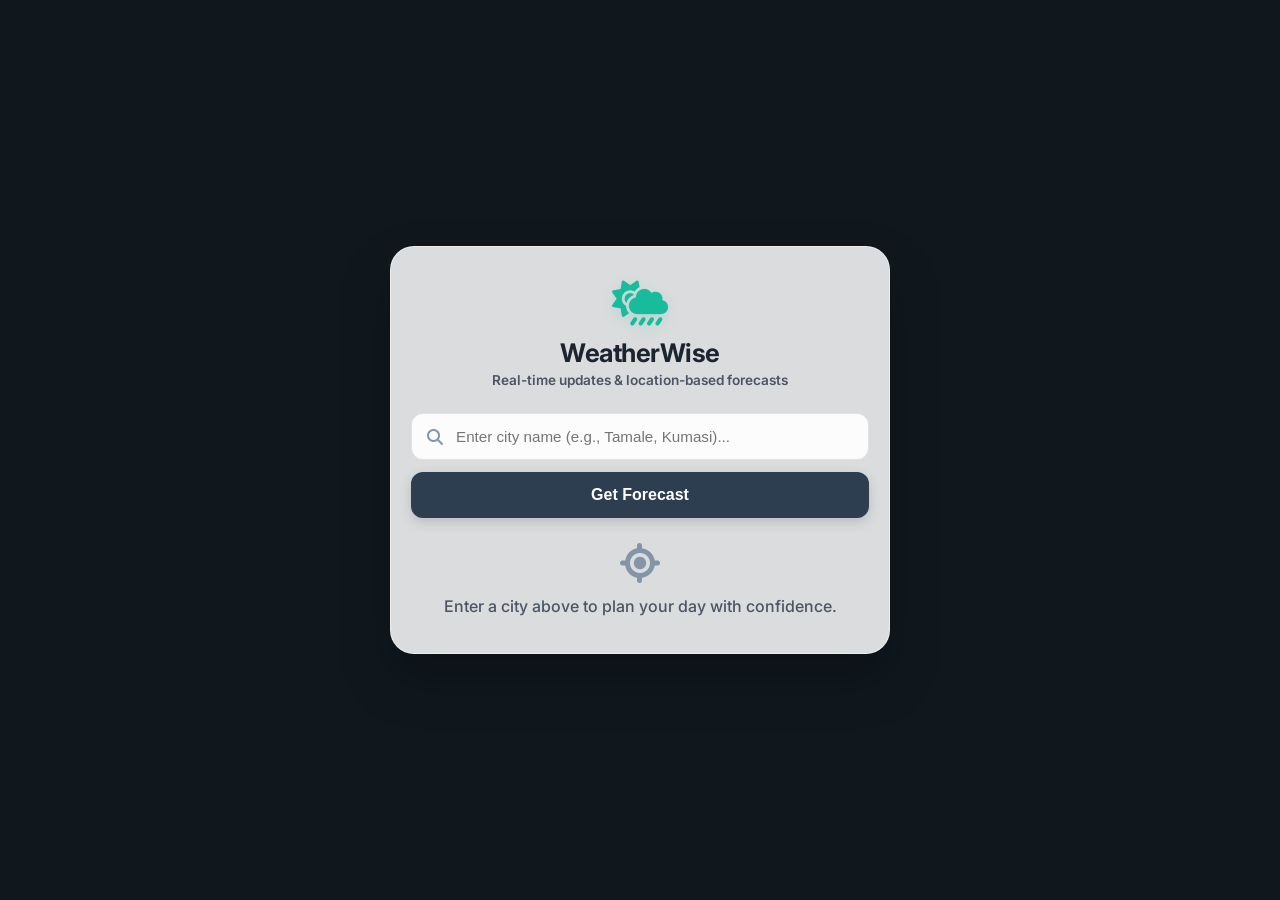
<file: weather APP/index.html>
<!DOCTYPE html>
<html lang="en">
<head>
    <meta charset="UTF-8">
    <meta name="viewport" content="width=device-width, initial-scale=1.0">
    <title>WeatherWise Forecast App</title>
    
    <link rel="stylesheet" href="style.css">
    
    <link href="https://fonts.googleapis.com/css2?family=Inter:wght@400;500;600;700&display=swap" rel="stylesheet">
    <link rel="stylesheet" href="https://cdnjs.cloudflare.com/ajax/libs/font-awesome/6.4.0/css/all.min.css">
</head>
<body>

    <div class="bg-overlay"></div>

    <div class="card">
        
        <header class="app-header">
            <i class="fa-solid fa-cloud-sun-rain app-logo"></i>
            <h1>WeatherWise</h1>
            <p class="tagline">Real-time updates & location-based forecasts</p>
        </header>
        
        <div class="search-box">
            <div class="input-wrapper">
                <i class="fa-solid fa-magnifying-glass search-icon"></i>
                <input type="text" id="cityInput" placeholder="Enter city name (e.g., Tamale, Kumasi)..." autocomplete="off">
            </div>
            <button id="loadBtn">Get Forecast</button>
        </div>
        
        <main id="weatherDisplay">
            <div class="welcome-slate">
                <i class="fa-solid fa-location-crosshairs placeholder-icon"></i>
                <p>Enter a city above to plan your day with confidence.</p>
            </div>
        </main>
        
        <div id="errorMsg" class="glass-card error-box" style="display: none;">
            <i class="fa-solid fa-triangle-exclamation me-2"></i>
            <span class="error-text"></span>
        </div>
        
    </div>

    <script src="script.js"></script>
</body>
</html>
</file>
<file: weather APP/style.css>
/* ==========================================================================
   1. Global Reset & Core Layout Setup
   ========================================================================== */
* {
    box-sizing: border-box;
    margin: 0;
    padding: 0;
}

body {
    font-family: 'Inter', sans-serif;
    display: flex;
    justify-content: center;
    align-items: center;
    min-height: 100vh;
    padding: 20px;
    overflow-x: hidden;
    position: relative;
    background-color: #1a252f;
}

.bg-overlay {
    position: fixed;
    top: 0;
    left: 0;
    width: 100%;
    height: 100%;
    background: linear-gradient(rgba(0, 0, 0, 0.35), rgba(0, 0, 0, 0.35)), 
                url('https://images.unsplash.com/photo-1534088568595-a066f410bcda?q=80&w=2000&auto=format&fit=crop') no-repeat center center;
    background-size: cover;
    z-index: -1;
}

/* ==========================================================================
   2. Main Glassmorphism Card Layout
   ========================================================================== */
.card {
    background: rgba(255, 255, 255, 0.85);
    backdrop-filter: blur(25px);
    -webkit-backdrop-filter: blur(25px);
    border: 1px solid rgba(255, 255, 255, 0.45);
    border-radius: 24px;
    padding: 35px 20px;
    width: 100%;
    max-width: 500px; /* Roomy floor scaling space to prevent data crushing */
    box-shadow: 0 25px 50px rgba(0, 0, 0, 0.25);
    transition: transform 0.3s ease;
}

/* ==========================================================================
   3. Header & Branding Section
   ========================================================================== */
.app-header {
    text-align: center;
    margin-bottom: 25px;
}

.app-logo {
    color: #18bc9c;
    font-size: 2.8rem;
    margin-bottom: 10px;
    filter: drop-shadow(0 4px 6px rgba(24, 188, 156, 0.2));
}

h1 {
    font-size: 1.6rem;
    font-weight: 700;
    color: #1a252f !important;
    letter-spacing: -0.5px;
}

.tagline {
    font-size: 0.85rem;
    color: #4b5563 !important;
    margin-top: 4px;
    font-weight: 600;
}

/* ==========================================================================
   4. Search Box & Inputs
   ========================================================================== */
.search-box {
    display: flex;
    flex-direction: column;
    gap: 12px;
    margin-bottom: 25px;
}

.input-wrapper {
    position: relative;
    display: flex;
    align-items: center;
}

.search-icon {
    position: absolute;
    left: 16px;
    color: #8395a7;
    font-size: 1rem;
}

#cityInput {
    width: 100%;
    padding: 14px 16px 14px 44px;
    font-size: 0.95rem;
    font-weight: 500;
    color: #2c3e50;
    background: rgba(255, 255, 255, 0.9);
    border: 1px solid rgba(0, 0, 0, 0.1);
    border-radius: 12px;
    outline: none;
    transition: all 0.2s ease;
}

#cityInput:focus {
    border-color: #18bc9c;
    background: #ffffff;
    box-shadow: 0 0 0 3px rgba(24, 188, 156, 0.2);
}

#loadBtn {
    background-color: #2c3e50;
    color: white;
    border: none;
    padding: 14px;
    font-size: 1rem;
    font-weight: 600;
    border-radius: 12px;
    cursor: pointer;
    width: 100%;
    transition: all 0.2s ease;
    box-shadow: 0 4px 12px rgba(44, 62, 80, 0.2);
}

#loadBtn:hover {
    background-color: #1a252f;
    transform: translateY(-1px);
}

#loadBtn:disabled {
    background-color: #bdc3c7;
    cursor: not-allowed;
    transform: none;
}

/* ==========================================================================
   5. Dynamic Weather Display Rendering
   ========================================================================== */
.welcome-slate {
    text-align: center;
    color: #4b5563;
    font-weight: 500;
    line-height: 1.4;
}

.placeholder-icon {
    font-size: 2.5rem;
    color: #8395a7;
    margin-bottom: 12px;
}

.current-weather {
    width: 100%;
    display: flex;
    flex-direction: column;
    align-items: center;
    justify-content: center;
    animation: fadeIn 0.4s ease forwards;
}

.location {
    font-size: 1.3rem;
    font-weight: 600;
    color: #1a252f !important;
    margin-bottom: 5px;
    text-align: center;
}

.temp-display {
    display: flex;
    align-items: center;
    justify-content: center;
    gap: 15px;
    margin: 10px 0;
}

.temperature {
    font-size: 3.5rem;
    font-weight: 700;
    color: #1a252f !important;
}

.weather-status-icon {
    font-size: 3rem;
    color: #f39c12;
    filter: drop-shadow(0 2px 4px rgba(0,0,0,0.1));
}

.condition {
    font-size: 1rem;
    text-transform: capitalize;
    color: #4b5563 !important;
    font-weight: 600;
    margin-bottom: 5px;
}

.details-grid {
    display: grid;
    grid-template-columns: 1fr 1fr 1fr;
    gap: 8px;
    width: 100%;
    margin-top: 15px;
    border-top: 1px solid rgba(0, 0, 0, 0.08);
    padding-top: 15px;
}

.detail-item {
    background: rgba(255, 255, 255, 0.65) !important;
    border: 1px solid rgba(0, 0, 0, 0.05);
    padding: 10px 4px;
    border-radius: 8px;
    font-size: 0.8rem;
    color: #4b5563;
    font-weight: 500;
    text-align: center;
}

.detail-item strong {
    display: block;
    color: #1a252f !important;
    font-size: 1rem;
    margin-top: 4px;
    font-weight: 700;
}

/* ==========================================================================
   5b. Weekly Forecast Expansion Drawer Styling
   ========================================================================== */
.weekly-toggle-btn {
    width: 100%;
    background-color: #18bc9c;
    color: white;
    border: none;
    outline: none;
    margin-top: 20px;
    padding: 12px;
    border-radius: 10px;
    font-size: 0.95rem;
    font-weight: 600;
    cursor: pointer;
    display: inline-flex;
    align-items: center;
    justify-content: center;
    gap: 8px;
    transition: background-color 0.2s, transform 0.1s;
    box-shadow: 0 4px 10px rgba(24, 188, 156, 0.15);
}

.weekly-toggle-btn:hover {
    background-color: #128f76;
}

.weekly-toggle-btn:active {
    transform: scale(0.99);
}

/* Scrollable Container Window */
.weekly-forecast-container {
    width: 100%;
    margin-top: 15px;
    max-height: 340px;
    overflow-y: auto;
    overflow-x: auto; /* Handles desktop overflow and responsive mobile scrolling swipe bands */
    padding-right: 2px;
    border-top: 1px dashed rgba(0, 0, 0, 0.1);
    position: relative; /* Set local context bounds coordinate space for sticky pinning */
}

.weekly-forecast-container::-webkit-scrollbar {
    width: 5px;
    height: 5px; /* Size profile map rules for horizontal viewport scrollbars */
}
.weekly-forecast-container::-webkit-scrollbar-thumb {
    background: #bdc3c7;
    border-radius: 10px;
}

/* Flexible Grid Alignment Wrapper Block */
.weekly-list-wrapper {
    display: flex;
    flex-direction: column;
    gap: 8px;
    padding-top: 0px; /* Aligns header to the container's top edge */
    min-width: 440px; /* Enforces structural width floor layout so boxes never squash on small viewports */
    animation: fadeIn 0.35s ease forwards;
}

/* Sticky Column Header Banner - Anchors smoothly and scales full-width */
.weekly-headers-banner {
    position: sticky;
    top: 0;
    z-index: 10;
    background: #fdfdfd; /* Solid background prevents text bleed-through when scrolling */
    display: flex;
    align-items: center;
    justify-content: space-between;
    padding: 10px 8px 6px 8px;
    margin-bottom: 4px;
    font-size: 0.68rem;
    font-weight: 700;
    color: #7f8c8d;
    text-transform: uppercase;
    letter-spacing: 0.3px;
    border-bottom: 1px solid rgba(0, 0, 0, 0.05);
    width: 100%; /* Spans the minimum layout bounds entirely */
}

.hdr-day {
    min-width: 55px;
    text-align: left;
    flex-shrink: 0;
}

.hdr-cond {
    min-width: 40px;
    text-align: center;
    flex-shrink: 0;
}

.hdr-metrics-group {
    display: flex;
    gap: 5px;
    align-items: center;
    flex-shrink: 0;
}

.hdr-lbl {
    width: 66px; /* Width floor parameters matching data data capsules below */
    text-align: center;
    font-size: 0.62rem;
    line-height: 1.1;
}

.hdr-lbl i {
    display: block;
    font-size: 0.72rem;
    margin-bottom: 2px;
}

/* Row Boxes Layout */
.weekly-row {
    display: flex;
    align-items: center;
    justify-content: space-between;
    background: rgba(255, 255, 255, 0.5);
    border: 1px solid rgba(0, 0, 0, 0.03);
    padding: 10px 8px;
    border-radius: 10px;
    gap: 4px;
    width: 100%;
}

.weekly-date-box {
    display: flex;
    flex-direction: column;
    text-align: left;
    min-width: 55px;
    flex-shrink: 0;
}

.weekly-day-title {
    font-size: 0.85rem;
    font-weight: 700;
    color: #1a252f;
}

.weekly-calendar-sub {
    font-size: 0.72rem;
    color: #7f8c8d;
    font-weight: 500;
}

.weekly-icon-col {
    font-size: 1.2rem;
    color: #34495e;
    min-width: 40px;
    display: flex;
    align-items: center;
    justify-content: center;
    flex-shrink: 0;
}

.weekly-metrics-col {
    display: flex;
    gap: 5px;
    align-items: center;
    flex-shrink: 0;
}

.weekly-metric-capsule {
    width: 66px;
    justify-content: center;
    padding: 5px 2px;
    border-radius: 6px;
    font-size: 0.75rem;
    font-weight: 700;
    display: inline-flex;
    align-items: center;
    flex-shrink: 0;
}

/* High-contrast metrics color coding scheme classes */
.max-t { background-color: #ffeaa7; color: #d63031; }
.hum-p { background-color: #e8f5e9; color: #2e7d32; }
.rain-p { background-color: #e1f5fe; color: #0288d1; }
.wind-m { background-color: #f5f5f5; color: #616161; }

.spinner {
    border: 3px solid rgba(0,0,0,0.05);
    width: 30px;
    height: 30px;
    border-radius: 50%;
    border-left-color: #18bc9c;
    animation: spin 0.8s linear infinite;
    margin: 20px auto;
}

.hidden {
    display: none !important;
}

/* ==========================================================================
   6. Errors & System Notifications
   ========================================================================== */
#errorMsg {
    margin-top: 15px;
    padding: 14px;
    background: rgba(231, 76, 60, 0.12);
    border: 1px solid rgba(231, 76, 60, 0.25);
    border-radius: 12px;
    color: #c0392b;
    font-size: 0.9rem;
    font-weight: 600;
    display: flex;
    align-items: center;
    justify-content: center;
    animation: fadeIn 0.3s ease;
}

/* ==========================================================================
   7. System Transition Keyframes
   ========================================================================== */
@keyframes fadeIn {
    from { opacity: 0; transform: translateY(8px); }
    to { opacity: 1; transform: translateY(0); }
}

@keyframes spin {
    to { transform: rotate(360deg); }
}
</file>
